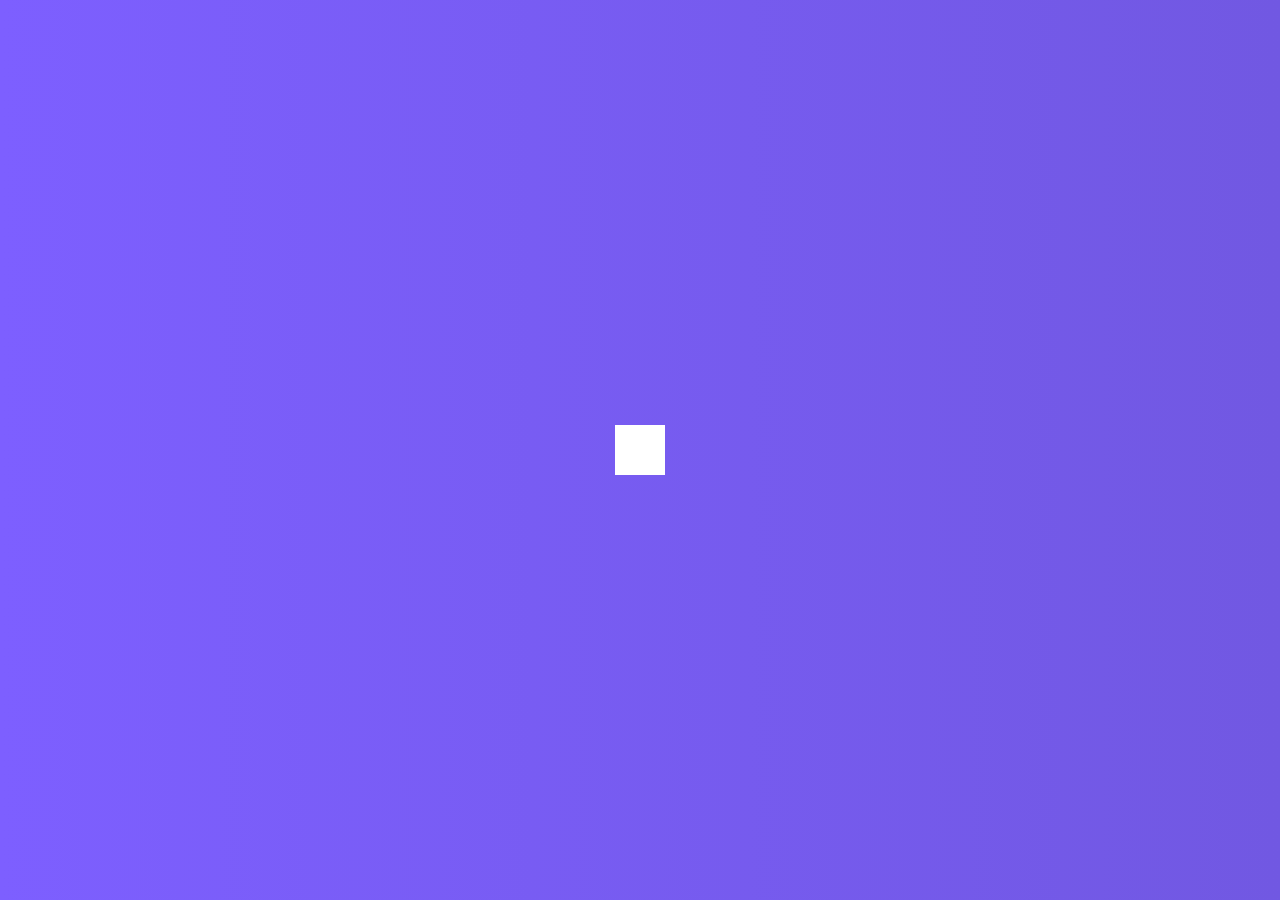
<file: hidden-search/index.html>
<!doctype html>
<html lang="en">
  <head>
    <meta charset="UTF-8" />
    <meta name="viewport" content="width=device-width, initial-scale=1.0" />
    <link
      rel="stylesheet"
      href="https://cdnjs.cloudflare.com/ajax/libs/font-awesome/5.14.0/css/all.min.css"
      integrity="sha512-1PKOgIY59xJ8Co8+NE6FZ+LOAZKjy+KY8iq0G4B3CyeY6wYHN3yt9PW0XpSriVlkMXe40PTKnXrLnZ9+fkDaog=="
      crossorigin="anonymous"
    />
    <link rel="stylesheet" href="style.css" />
    <title>Hidden Search</title>
  </head>
  <body>
    <div class="search">
      <input type="text" class="input" placeholder="Search..." />
      <button class="btn">
        <i class="fas fa-search"></i>
      </button>
    </div>
    <script src="script.js"></script>
  </body>
</html>
</file>
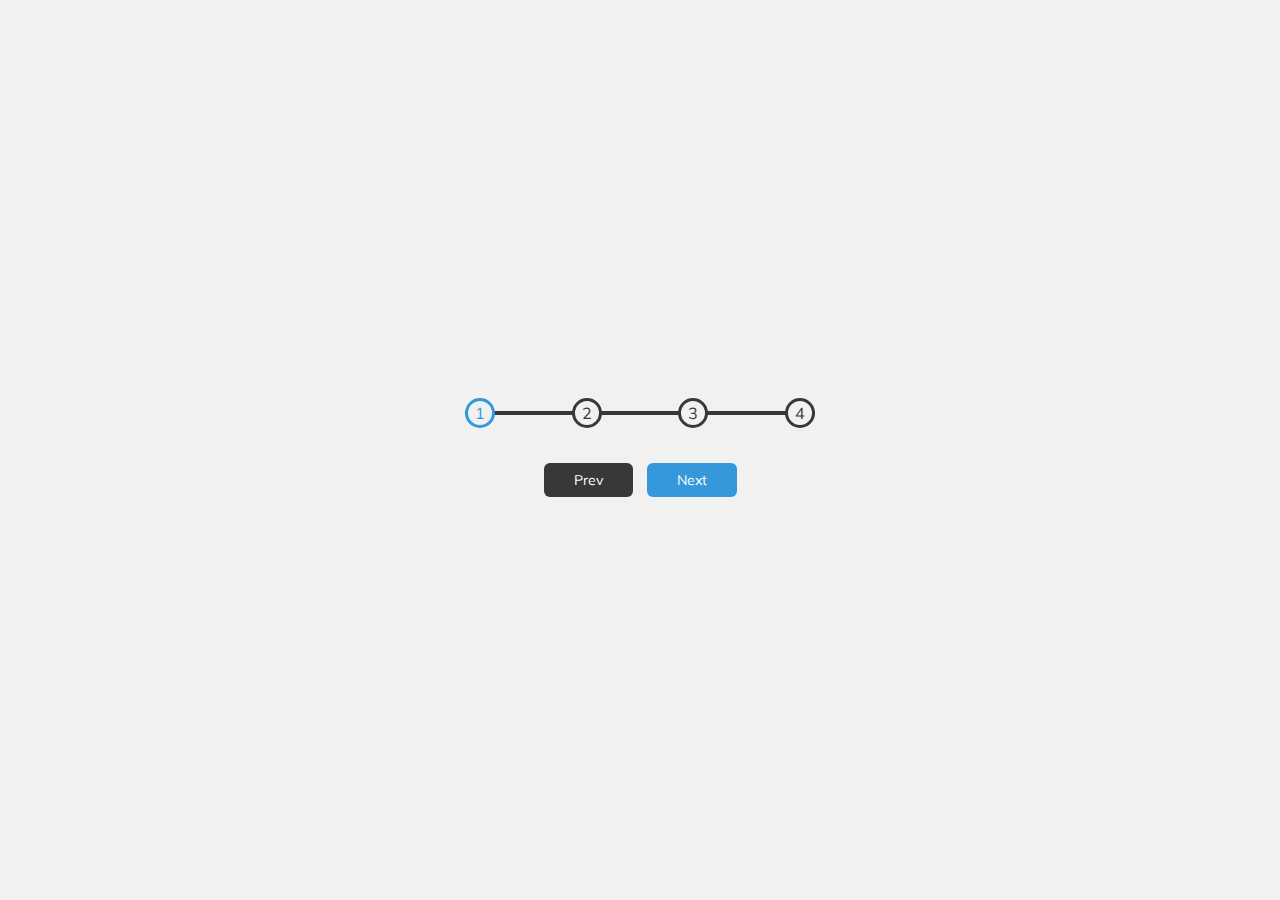
<file: progress-steps/index.html>
<!doctype html>
<html lang="en">
  <head>
    <meta charset="UTF-8" />
    <meta name="viewport" content="width=device-width, initial-scale=1.0" />
    <link rel="stylesheet" href="style.css" />
    <title>Progress Steps</title>
  </head>
  <body>
    <div class="container">
      <div class="progress-container">
        <div class="progress" id="progress"></div>
        <div class="circle active">1</div>
        <div class="circle">2</div>
        <div class="circle">3</div>
        <div class="circle">4</div>
      </div>

      <button class="btn" id="prev" disabled>Prev</button>
      <button class="btn" id="next">Next</button>
    </div>
    <script src="script.js"></script>
  </body>
</html>
</file>
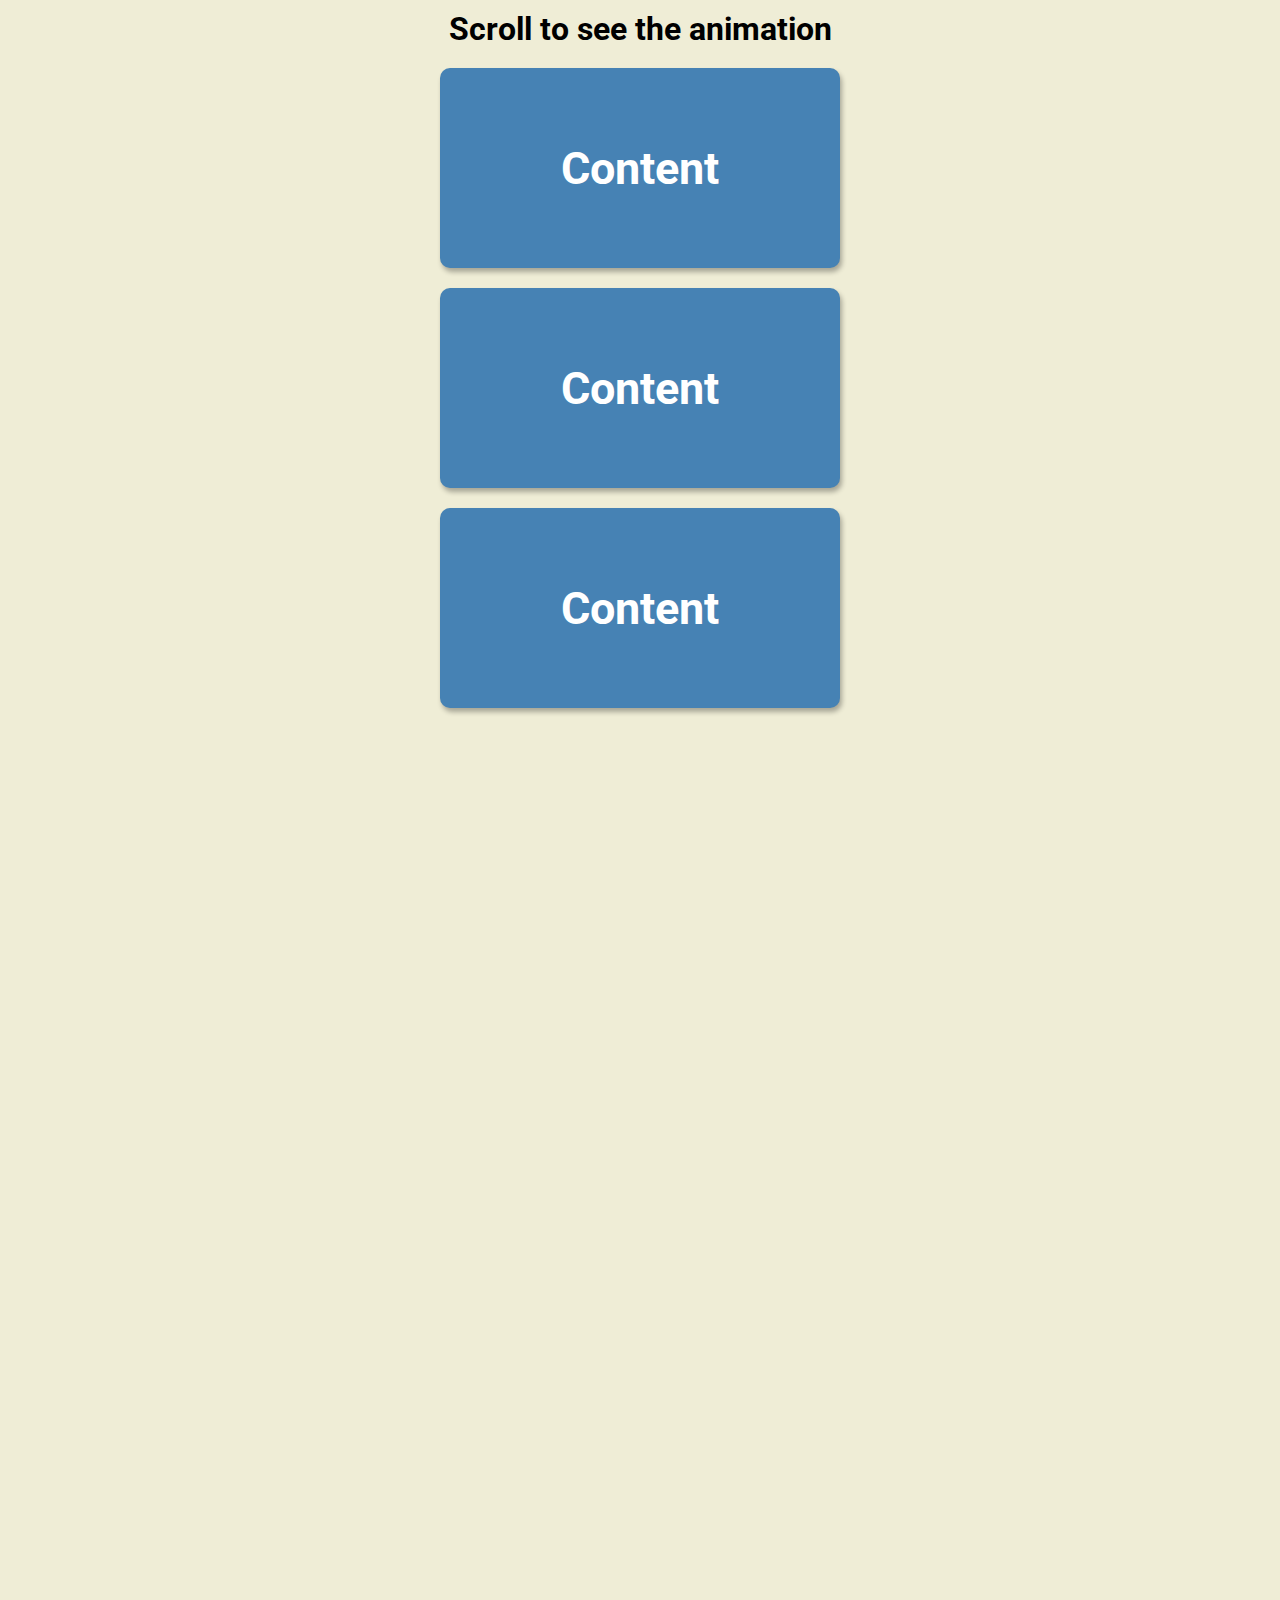
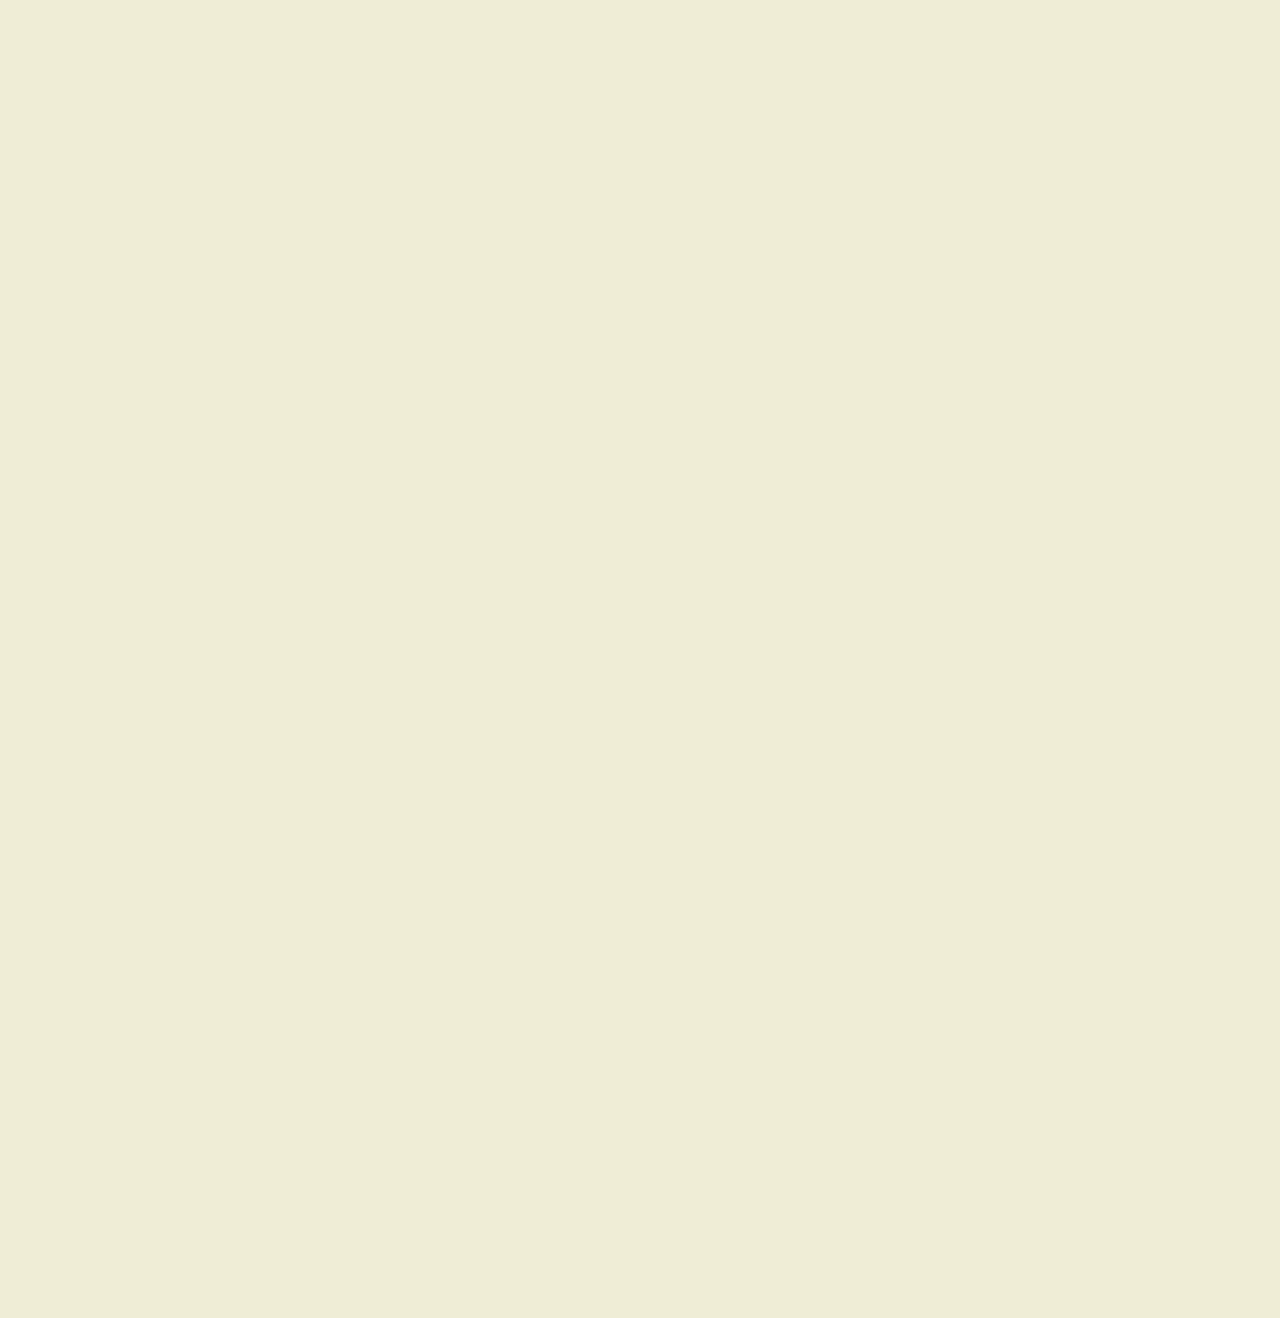
<file: scroll-animation/index.html>
<!doctype html>
<html lang="en">
  <head>
    <meta charset="UTF-8" />
    <meta name="viewport" content="width=device-width, initial-scale=1.0" />
    <link rel="stylesheet" href="style.css" />
    <title>Scroll Animation</title>
  </head>
  <body>
    <h1>Scroll to see the animation</h1>
    <div class="box"><h2>Content</h2></div>
    <div class="box"><h2>Content</h2></div>
    <div class="box"><h2>Content</h2></div>
    <div class="box"><h2>Content</h2></div>
    <div class="box"><h2>Content</h2></div>
    <div class="box"><h2>Content</h2></div>
    <div class="box"><h2>Content</h2></div>
    <div class="box"><h2>Content</h2></div>
    <div class="box"><h2>Content</h2></div>
    <div class="box"><h2>Content</h2></div>
    <div class="box"><h2>Content</h2></div>
    <div class="box"><h2>Content</h2></div>
    <div class="box"><h2>Content</h2></div>
    <script src="script.js"></script>
  </body>
</html>
</file>
<file: hidden-search/style.css>
@import url('https://fonts.googleapis.com/css2?family=Roboto:wght@400;700&display=swap');

* {
  box-sizing: border-box;
}

body {
  background-image: linear-gradient(90deg, #7d5fff, #7158e2);
  font-family: 'Roboto', sans-serif;
  display: flex;
  align-items: center;
  justify-content: center;
  height: 100vh;
  overflow: hidden;
  margin: 0;
}

.search {
  position: relative;
  height: 50px;
}

.search .input {
  background-color: #fff;
  border: 0;
  font-size: 18px;
  padding: 15px;
  height: 50px;
  width: 50px;
  transition: width 0.3s ease;
}

.btn {
  background-color: #fff;
  border: 0;
  cursor: pointer;
  font-size: 24px;
  position: absolute;
  top: 0;
  left: 0;
  height: 50px;
  width: 50px;
  transition: transform 0.3s ease;
}

.btn:focus,
.input:focus {
  outline: none;
}

.search.active .input {
  width: 200px;
}

.search.active .btn {
  transform: translateX(198px);
}
</file>
<file: progress-steps/style.css>
@import url('https://fonts.googleapis.com/css?family=Muli&display=swap');

:root {
  --line-border-fill: #3498db;
  --line-border-empty: #383838;
}

* {
  box-sizing: border-box;
}

body {
  background-color: #f1f1f1;
  font-family: 'Muli', sans-serif;
  display: flex;
  align-items: center;
  justify-content: center;
  height: 100vh;
  overflow: hidden;
  margin: 0;
}

.container {
  text-align: center;
}

.progress-container {
  display: flex;
  justify-content: space-between;
  position: relative;
  margin-bottom: 30px;
  max-width: 100%;
  width: 350px;
}

.progress-container::before {
  content: '';
  background-color: var(--line-border-empty);
  position: absolute;
  top: 50%;
  left: 0;
  transform: translateY(-50%);
  height: 4px;
  width: 100%;
  z-index: -1;
}

.progress {
  background-color: var(--line-border-fill);
  position: absolute;
  top: 50%;
  left: 0;
  transform: translateY(-50%);
  height: 4px;
  width: 0%;
  z-index: -1;
  transition: 0.4s ease;
}

.circle {
  background-color: #f1f1f1;
  color: var(--line-border-empty);
  border-radius: 50%;
  height: 30px;
  width: 30px;
  display: flex;
  align-items: center;
  justify-content: center;
  border: 3px solid var(--line-border-empty);
  transition: 0.4s ease;
}

.circle.active {
  border-color: var(--line-border-fill);
  color: var(--line-border-fill);
}

.btn {
  background-color: var(--line-border-fill);
  color: #fff;
  border: 0;
  border-radius: 6px;
  cursor: pointer;
  font-family: inherit;
  padding: 8px 30px;
  margin: 5px;
  font-size: 14px;
}

.btn:active {
  transform: scale(0.98);
}

.btn:focus {
  outline: 0;
}

.btn:disabled {
  background-color: var(--line-border-empty);
  cursor: not-allowed;
}
</file>
<file: scroll-animation/style.css>
@import url('https://fonts.googleapis.com/css2?family=Roboto:wght@400;700&display=swap');

* {
  box-sizing: border-box;
}

body {
  background-color: #efedd6;
  font-family: 'Roboto', sans-serif;
  display: flex;
  flex-direction: column;
  align-items: center;
  justify-content: center;
  margin: 0;
  overflow-x: hidden;
}

h1 {
  margin: 10px;
}

.box {
  background-color: steelblue;
  color: #fff;
  display: flex;
  align-items: center;
  justify-content: center;
  width: 400px;
  height: 200px;
  margin: 10px;
  border-radius: 10px;
  box-shadow: 2px 4px 5px rgba(0, 0, 0, 0.3);
  transform: translateX(400%);
  transition: transform 0.4s ease;
}

.box:nth-of-type(even) {
  transform: translateX(-400%);
}

.box.show {
  transform: translateX(0);
}

.box h2 {
  font-size: 45px;
}
</file>
